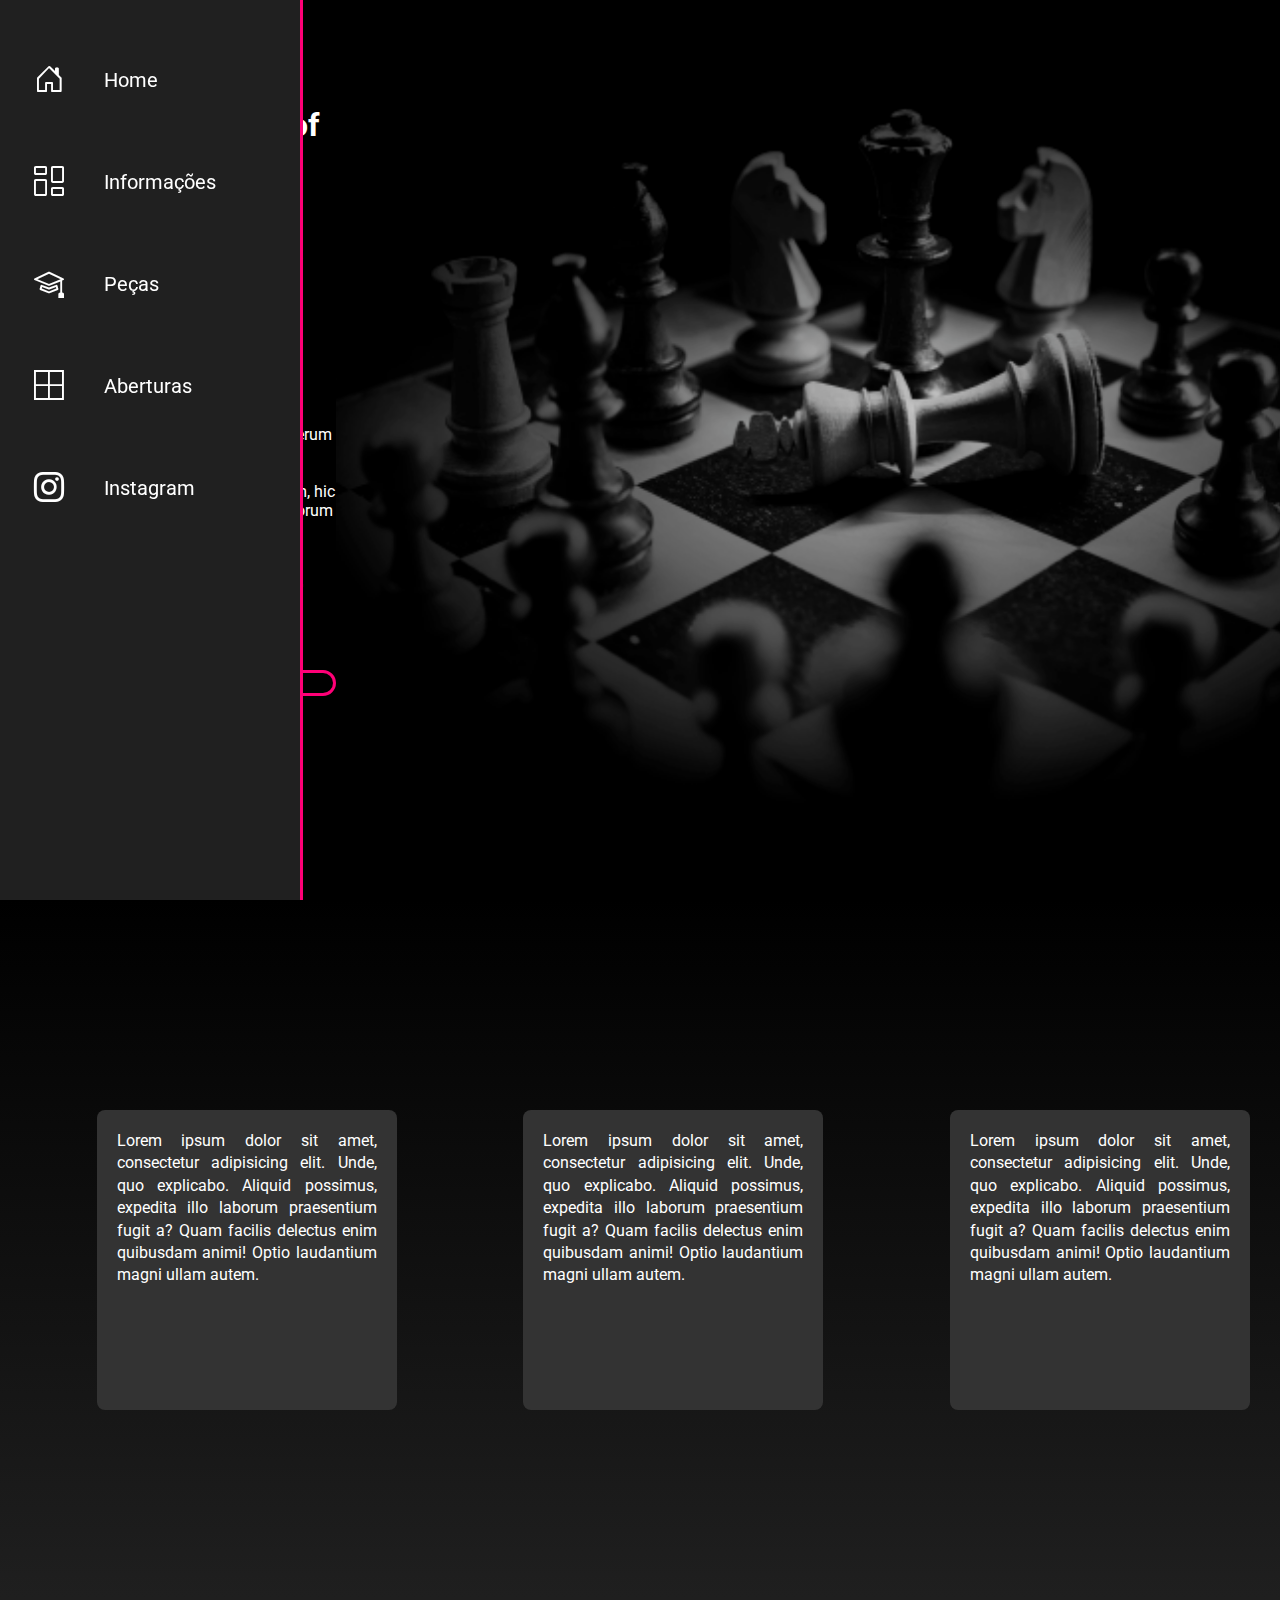
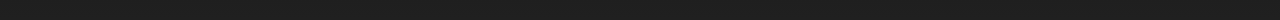
<file: learn-xadrez/index.html>
<!DOCTYPE html>
<html lang="en">
<head>
    <meta charset="UTF-8">
    <meta http-equiv="X-UA-Compatible" content="IE=edge">
    <meta name="viewport" content="width=device-width, initial-scale=1.0">
    <title>Document</title>
    <link rel="stylesheet" href="https://cdn.jsdelivr.net/npm/bootstrap-icons@1.10.5/font/bootstrap-icons.css">
    <link rel="stylesheet" href="css/styler.css">
    <link rel="preconnect" href="https://fonts.googleapis.com">
    <link rel="preconnect" href="https://fonts.gstatic.com" crossorigin>
    <link href="https://fonts.googleapis.com/css2?family=Roboto:ital,wght@0,100;0,300;0,400;0,500;0,700;0,900;1,100;1,300;1,400;1,500;1,700;1,900&display=swap" rel="stylesheet">
    
</head>
<body name="body">
    <!-- Navigation Menu -->
    <nav class="menu-lateral">
        <ul>
            <li class="item-menu">
                <a href="#" aria-label="Home">
                    <span class="icon"><i class="bi bi-house-door"></i></span>
                    <span class="txt-link">Home</span>
                </a>
            </li>
            <li class="item-menu">
                <a href="#" aria-label="Informações">
                    <span class="icon"><i class="bi bi-columns-gap"></i></span>
                    <span class="txt-link">Informações</span>
                </a>
            </li>
            <li class="item-menu">
                <a href="#" aria-label="Peças">
                    <span class="icon"><i class="bi bi-mortarboard"></i></span>
                    <span class="txt-link">Peças</span>
                </a>
            </li>
            <li class="item-menu">
                <a href="#" aria-label="Aberturas">
                    <span class="icon"><i class="bi bi-border-all"></i></span>
                    <span class="txt-link">Aberturas</span>
                </a>
            </li>
            <li class="item-menu">
                <a href="#" aria-label="Instagram">
                    <span class="icon"><i class="bi bi-instagram"></i></span>
                    <span class="txt-link">Instagram</span>
                </a>
            </li>
        </ul>
    </nav>
    
    <!-- Main Content Section -->
    <div class="anuncios">
        <div class="cont-principal">
            <h1>Equipe de Xadrez Game of Quenn</h1>
            <p>Lorem ipsum dolor sit amet consectetur adipisicing elit. Ex quibusdam eius quas quaerat sapiente commodi soluta obcaecati, veniam sit, debitis quisquam dolorem iste qui, laborum reiciendis libero dicta mollitia. Odio.</p>
            <p>Lorem ipsum, dolor sit amet consectetur adipisicing elit. Rerum dolorem ut veritatis libero, accusamus ea tenetur non aliquam cumque omnis harum, hic pariatur! Voluptas officiis, laborum veritatis ut ratione animi.</p>
            <h2>Comece a aprender Xadrex Agora</h3>
                <button value="COMEÇAR" class="botao-comeco"  id="aula1Button">COMEÇAR</button>
           
        </div>
        <img src="img/img-home.png" alt="" class="img" draggable="false">
    </div>

    <!-- Container for Text Sections -->
    <div class="container">
        <div class="text">
            <p>
                Lorem ipsum dolor sit amet, consectetur adipisicing elit. Unde, quo explicabo. Aliquid possimus, expedita illo laborum praesentium fugit a? Quam facilis delectus enim quibusdam animi! Optio laudantium magni ullam autem.
            </p>
        </div>
        <div class="text">
            <p>
                Lorem ipsum dolor sit amet, consectetur adipisicing elit. Unde, quo explicabo. Aliquid possimus, expedita illo laborum praesentium fugit a? Quam facilis delectus enim quibusdam animi! Optio laudantium magni ullam autem.
            </p>
        </div>
        <div class="text">
            <p>
                Lorem ipsum dolor sit amet, consectetur adipisicing elit. Unde, quo explicabo. Aliquid possimus, expedita illo laborum praesentium fugit a? Quam facilis delectus enim quibusdam animi! Optio laudantium magni ullam autem.
            </p>
        </div>
    </div>

    <!-- JavaScript -->
    <script src="js/menu.js"></script>
</body>
</html>
</file>
<file: learn-xadrez/css/styler.css>
*{
    
    font-family: "Roboto", sans-serif;
    margin: 0%;
    padding: 0%;
    box-sizing: border-box;
}
body{
    height: 100vh;
    
}
nav.menu-lateral{
    width: 80px;   
    height: 100%;           
    background-color: #202020;    
    padding: 40px 0 40px 1%; 
     
    box-shadow: 3px 0 0 #ff0077;

    position: fixed;
    top: 0%;
    left: 0%;
    overflow: hidden;
    transition: .3s;
}
nav.menu-lateral:hover{
    width: 300px;
}
.btn-expandir{
    width: 100%;
    padding-left: 10px;
}
.btn-expandir > i{
    color: #fff;
    font-size: 24px;
    cursor: pointer;
}
ul li.item-menu{ transition: 0.4s;}
ul li.ativo{background-color: #ff0077;}
ul li.item-menu:hover{background-color: #ff0077;

}
ul{
    width: 100%;
    text-decoration: none;
    list-style: none;
}
ul li.item-menu a{
    color: #fff;
    text-decoration: none;
    font-size: 20px;
    padding: 20px 4%;
    display: flex;
    margin-bottom: 19px;
    line-height: 40px;
}
ul li.item-menu a .txt-link{
    margin-left: 40px;
}
ul li.item-menu a .icon>i{
    font-size: 30px;
    margin-left: 10px;
}
/*
termina a navbar
*/
div.anuncios{
    width: 100%;
    height: 100%;
    background-color: #000;
    display: flex;
    color: #fff;
    
}
div.anuncios div{
   margin-left: 7%;
   margin-top: 8em;
   
}
.cont-principal {

    display: flex;
    flex-direction: column; /* Para empilhar os itens verticalmente */
    align-items: center; /* Centralizar horizontalmente */
    justify-content: center; /* Centralizar verticalmente */
    height: 55%; /* Certifique-se de que a div ocupe toda a altura disponível */
}

div.cont-principal > * {
    margin-bottom: 0.9em; /* Adicione o espaçamento desejado */
    margin-top: 0.9em;
}
div.container{
    left: auto;
    width: 100%;
    height: 80%;
    background: linear-gradient(to bottom,black,#202020);
    color: #fff;
    display: flex;
}
div.text {
    
    background-color: #333;
    width: 300px;
    height: 300px;
    margin: auto;
    border-radius: 8px;
    padding: 20px; /* Adicione algum espaço interno para o conteúdo */
    text-align: justify; /* Alinhar o texto justificado */
    margin-right: 30px;
    
}

div.text p {
    font-size: 16px; /* Tamanho de fonte ajustável conforme necessário */
    line-height: 1.4; /* Espaçamento entre linhas */
    margin-bottom: 10px; /* Espaçamento inferior para separar os parágrafos */

}

div.anuncios img{
   height: 90%;
   margin-left: auto; /* Altere a margem à esquerda para "auto" para centralizar horizontalmente */
   margin-right: 0%; /* Ajuste conforme necessário para controlar a posição da imagem no lado direito */
   border-radius: 1em;
   opacity: 0.8;
   
}

button.botao-comeco{
    font-size: 1.1em;
    height: 4.3em;
    width: 14em;
    background-color: #00000000;
    color: #fff;
    border-color: #ff0077 ;
    left: 20px;
    border-radius: 2em;
    margin-top: 1em;
    cursor: pointer;
    border-width: 3.5px; /* Você pode ajustar esse valor conforme necessário */
  
  /* Outras propriedades de borda, como estilo e cor, se necessário */
  border-style: solid;
}
button.botao-comeco:hover{
    background-color: #ff0077;
    color: #000;
    transition: 0.6s;
    
}
</file>
